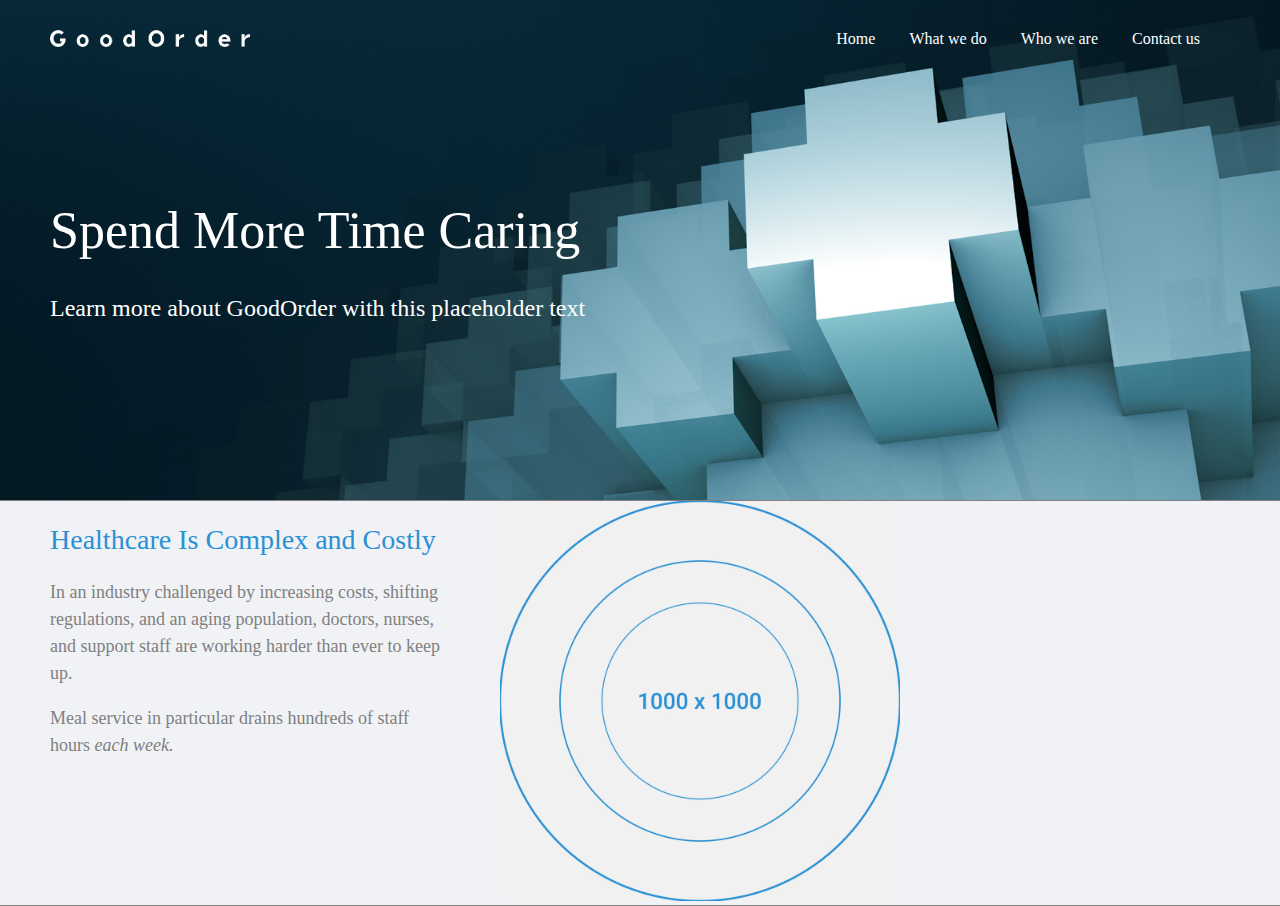
<file: unit_3/index.html>
<!DOCTYPE html>
	<html>
	<head>
		<title>GoodOrder - Spend More Time Caring</title>
		<link rel="stylesheet" type="text/css" href="css/style.css">
	</head>
	<body>

		<div class="banner">

			<img class="logo" src="./images/Logo.png" alt="logo">

			<nav class="topnav">
				<a href="#">Home</a>
				<a href="#">What we do</a>
				<a href="#">Who we are</a>
				<a href="#">Contact us</a>
			</nav>

			<h1 class="banner_title">Spend More Time Caring</h1>
			<h3 class="banner_text">Learn more about GoodOrder with this placeholder text</h3>

		</div>


<div id="group1">
		<div class="group1_text">
			<h2>Healthcare Is Complex and Costly</h2>
				<p>In an industry challenged by increasing costs, shifting regulations, and an aging population, doctors, nurses, and support staff are working harder than ever to keep up.</p>
				<p>Meal service in particular drains hundreds of staff hours <i>each week.</i></p>
		</div>

	<div>
		<img id="image1" src="./images/website_placeholder_image.jpg">
	</div>
</div>



	
	

	</body>
</html>
</file>
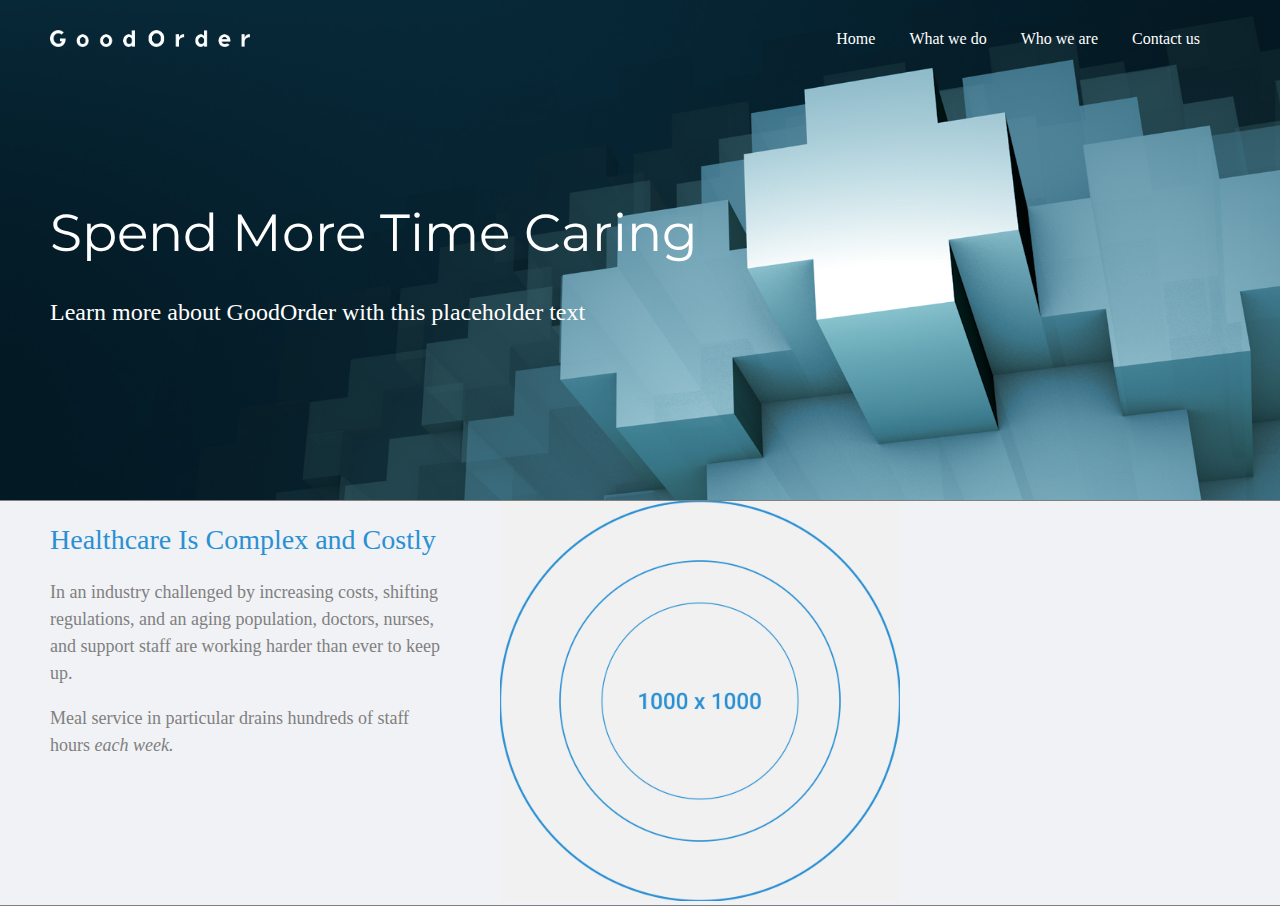
<file: unit_4/index.html>
<!DOCTYPE html>
	<html>
	<head>
		<title>GoodOrder - Spend More Time Caring</title>
		<link rel="stylesheet" type="text/css" href="css/style.css">
		<link href="https://fonts.googleapis.com/css?family=Montserrat" rel="stylesheet">
	</head>
	<body>

		<div class="banner">

			<img class="logo" src="./images/Logo.png" alt="logo">

			<nav class="topnav">
				<a href="#">Home</a>
				<a href="#">What we do</a>
				<a href="#">Who we are</a>
				<a href="#">Contact us</a>
			</nav>

			<h1 class="banner_title">Spend More Time Caring</h1>
			<h3 class="banner_text">Learn more about GoodOrder with this placeholder text</h3>

		</div>


<div id="group1">
		<div class="group1_text">
			<h2>Healthcare Is Complex and Costly</h2>
				<p>In an industry challenged by increasing costs, shifting regulations, and an aging population, doctors, nurses, and support staff are working harder than ever to keep up.</p>
				<p>Meal service in particular drains hundreds of staff hours <i>each week.</i></p>
		</div>

	<div>
		<img id="image1" src="./images/website_placeholder_image.jpg">
	</div>
</div>



	
	

	</body>
</html>
</file>
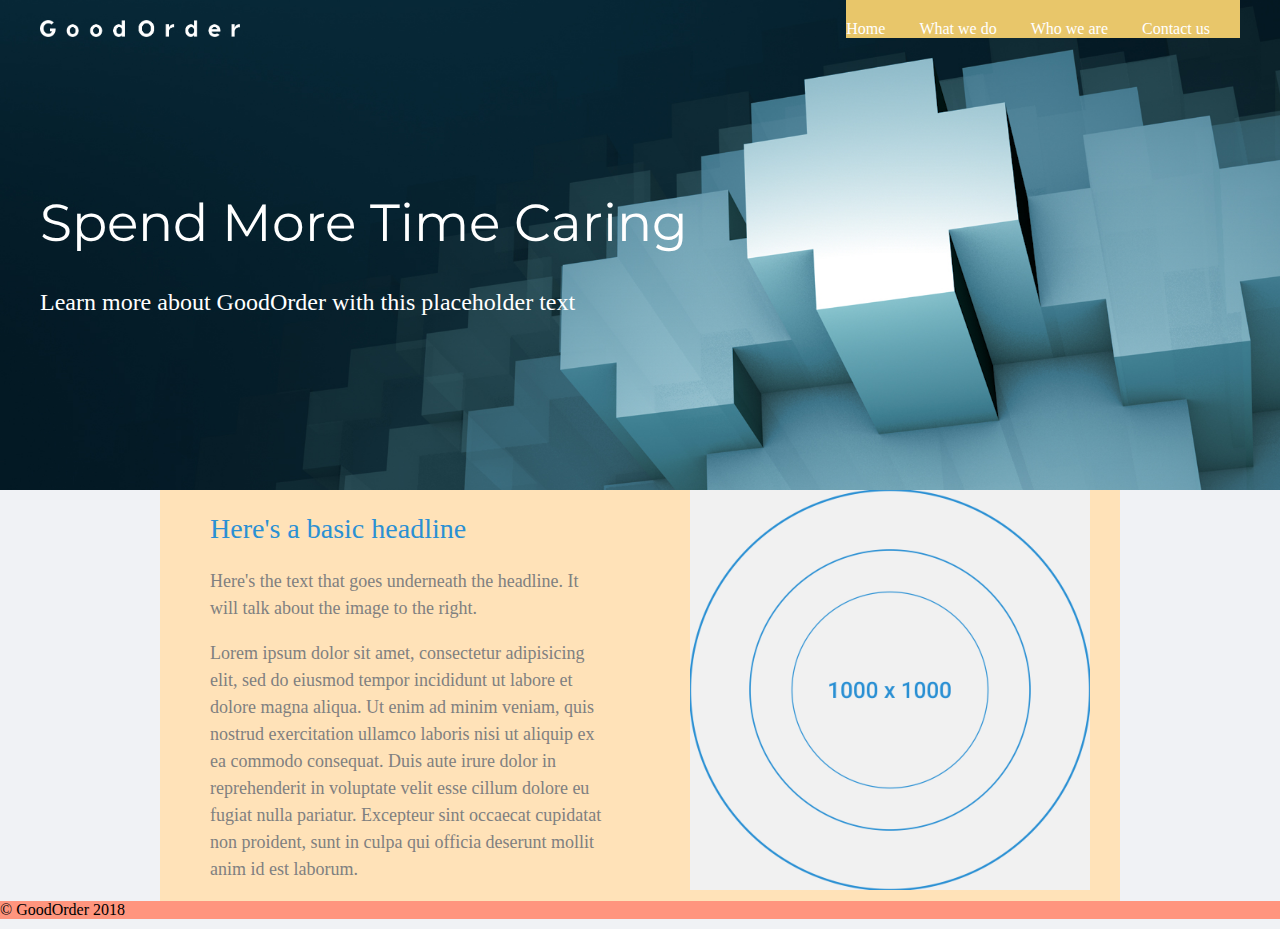
<file: unit_5/index.html>
<!DOCTYPE html>
	<html>
	<head>
		<title>GoodOrder - Spend More Time Caring</title>
		<link rel="stylesheet" type="text/css" href="css/style.css">
		<link href="https://fonts.googleapis.com/css?family=Montserrat" rel="stylesheet">
	</head>
	<body>

<div class="wrapper"></div>

	<header>

			<img class="logo" src="./images/Logo.png" alt="logo">

			<nav class="topnav">
					<a href="#">Home</a>
					<a href="#">What we do</a>
					<a href="#">Who we are</a>
					<a href="#">Contact us</a>
			</nav>

			<h1 class="banner_title">Spend More Time Caring</h1>
			<h3 class="banner_text">Learn more about GoodOrder with this placeholder text</h3>
	</header>

	<main>
		
		<section id="section1">
			<article class="article1">
				<h2>Here's a basic headline</h2>
				<p>Here's the text that goes underneath the headline. It will talk about the image to the right.</p> 
				<p>Lorem ipsum dolor sit amet, consectetur adipisicing elit, sed do eiusmod
				tempor incididunt ut labore et dolore magna aliqua. Ut enim ad minim veniam,
				quis nostrud exercitation ullamco laboris nisi ut aliquip ex ea commodo
				consequat. Duis aute irure dolor in reprehenderit in voluptate velit esse
				cillum dolore eu fugiat nulla pariatur. Excepteur sint occaecat cupidatat non
				proident, sunt in culpa qui officia deserunt mollit anim id est laborum.</p>
			</article>
			<aside>
				<img id="image1" src="./images/website_placeholder_image.jpg">
			</aside>

		</section>


	</main>

	<footer>&copy GoodOrder 2018
	</footer>
</div>


	</body>
</html>
</file>
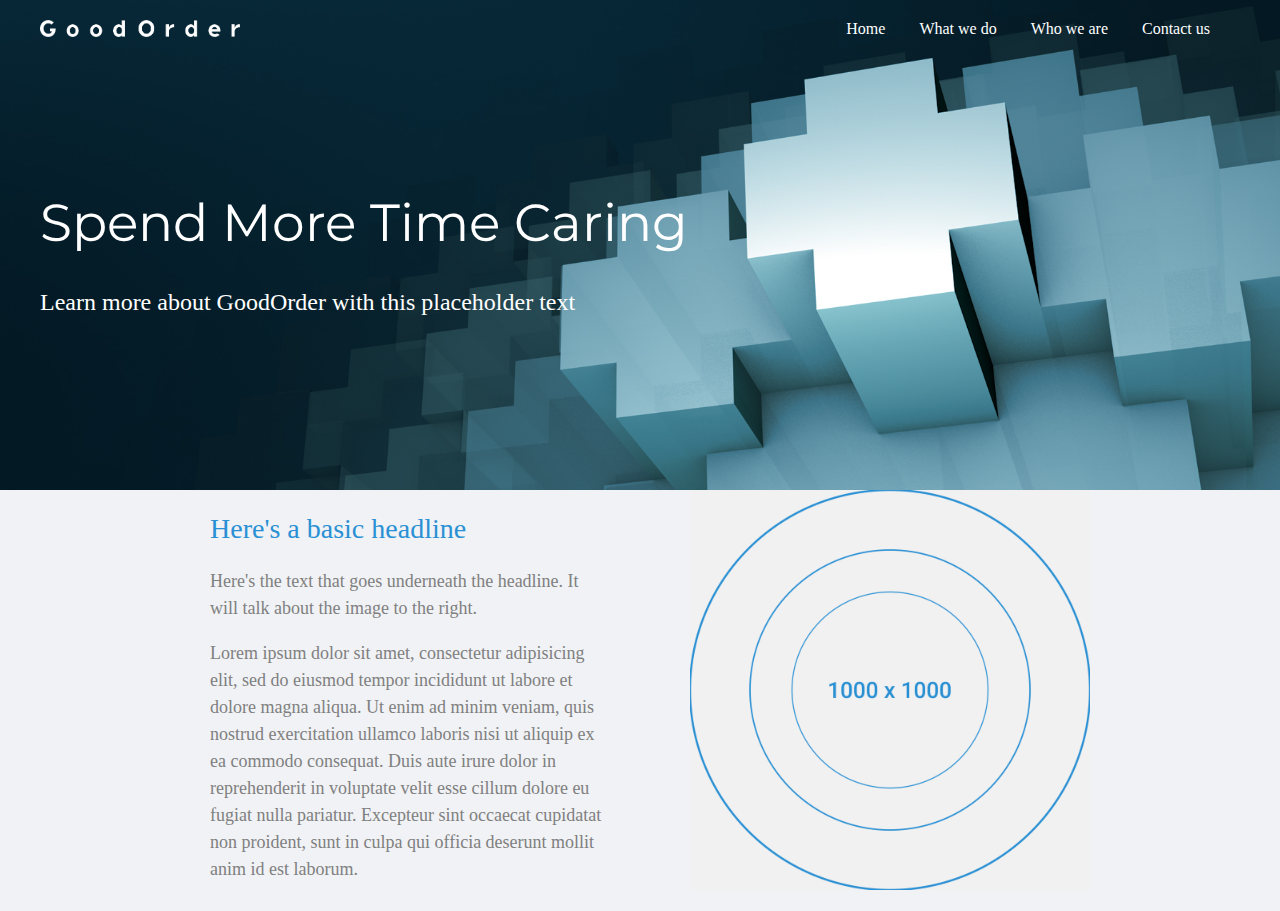
<file: unit_5/index2.html>
<!DOCTYPE html>
	<html>
	<head>
		<title>GoodOrder - Spend More Time Caring</title>
		<link rel="stylesheet" type="text/css" href="css/style2.css">
		<link href="https://fonts.googleapis.com/css?family=Montserrat" rel="stylesheet">
	</head>
	<body>

<div class="wrapper"></div>

	<header>

			<img class="logo" src="./images/Logo.png" alt="logo">

			<nav class="topnav">
					<a href="#">Home</a>
					<a href="#">What we do</a>
					<a href="#">Who we are</a>
					<a href="#">Contact us</a>
			</nav>

			<h1 class="banner_title">Spend More Time Caring</h1>
			<h3 class="banner_text">Learn more about GoodOrder with this placeholder text</h3>
	</header>

	<main>
		
		<section id="section1">
			<article class="article1">
				<h2>Here's a basic headline</h2>
				<p>Here's the text that goes underneath the headline. It will talk about the image to the right.</p> 
				<p>Lorem ipsum dolor sit amet, consectetur adipisicing elit, sed do eiusmod
				tempor incididunt ut labore et dolore magna aliqua. Ut enim ad minim veniam,
				quis nostrud exercitation ullamco laboris nisi ut aliquip ex ea commodo
				consequat. Duis aute irure dolor in reprehenderit in voluptate velit esse
				cillum dolore eu fugiat nulla pariatur. Excepteur sint occaecat cupidatat non
				proident, sunt in culpa qui officia deserunt mollit anim id est laborum.</p>
			</article>
			<aside>
				<img id="image1" src="./images/website_placeholder_image.jpg">
			</aside>

		</section>


	</main>
</div>


	</body>
</html>
</file>
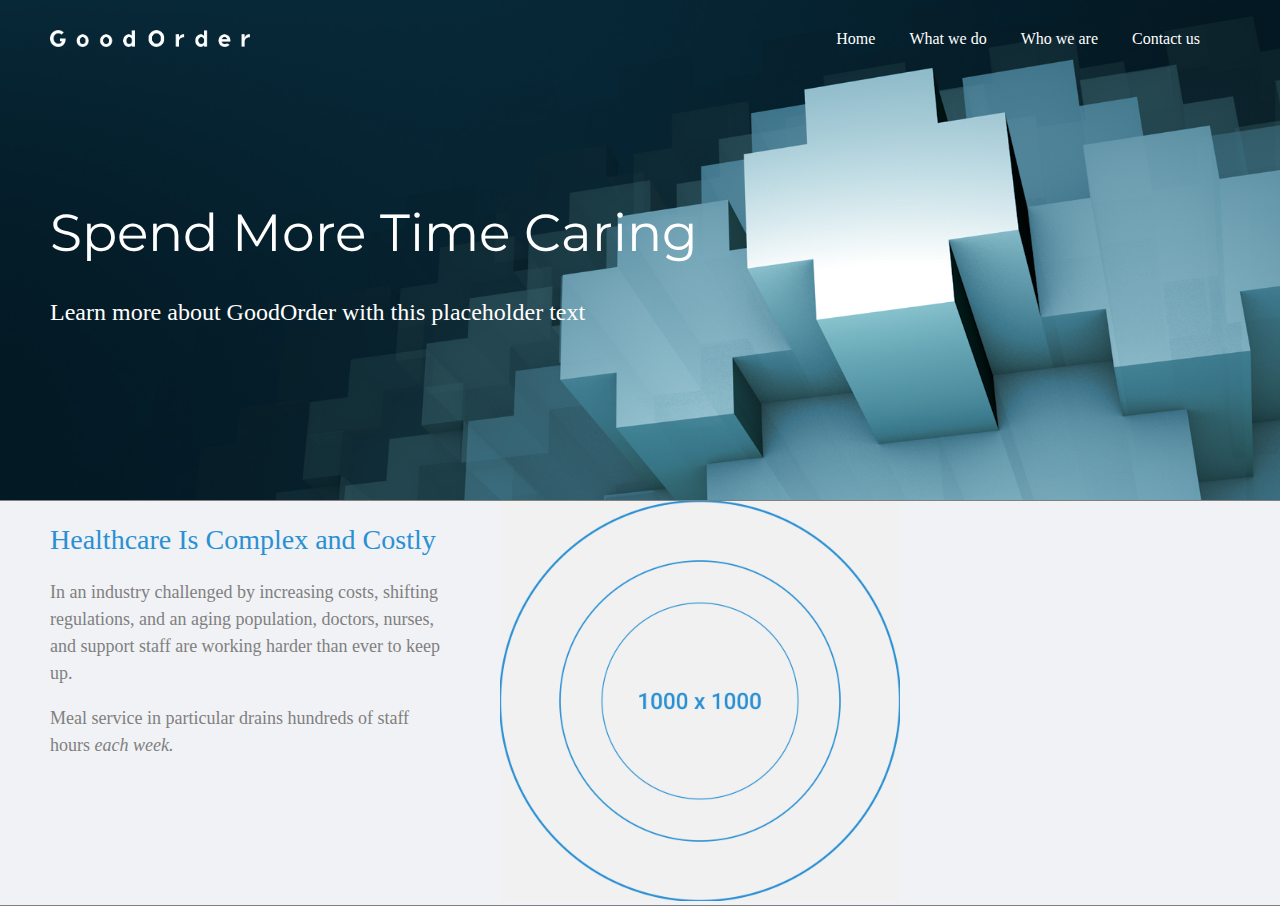
<file: unit_5/index3.html>
<!DOCTYPE html>
	<html>
	<head>
		<title>GoodOrder - Spend More Time Caring</title>
		<link rel="stylesheet" type="text/css" href="css/style3.css">
		<link href="https://fonts.googleapis.com/css?family=Montserrat" rel="stylesheet">
	</head>
	<body>

		<div class="banner">

			<img class="logo" src="./images/Logo.png" alt="logo">

			<nav class="topnav">
				<a href="#">Home</a>
				<a href="#">What we do</a>
				<a href="#">Who we are</a>
				<a href="#">Contact us</a>
			</nav>

			<h1 class="banner_title">Spend More Time Caring</h1>
			<h3 class="banner_text">Learn more about GoodOrder with this placeholder text</h3>

		</div>


<div id="group1">
		<div class="group1_text">
			<h2>Healthcare Is Complex and Costly</h2>
				<p>In an industry challenged by increasing costs, shifting regulations, and an aging population, doctors, nurses, and support staff are working harder than ever to keep up.</p>
				<p>Meal service in particular drains hundreds of staff hours <i>each week.</i></p>
		</div>

	<div>
		<img id="image1" src="./images/website_placeholder_image.jpg">
	</div>
</div>



	
	

	</body>
</html>
</file>
<file: unit_3/css/style.css>
.banner {
	background: url(../images/GoodOrderHeader.jpg);
	background-size: cover;
	background-position: center;
	background-repeat: no-repeat;
	height: 500px;
	padding: 0px;
	margin: 0px 0px;
	}

	.logo {
		margin-left: 50px;
		margin-top: 30px;
		max-width: 200px;
	}

	.banner_title {
		color: #ffffff;
		font-weight: 400;
		position: relative;
		font-size: 52px;
		color: white;
		margin-left: 50px;
		padding-top: 150px;
		padding-bottom: 0px;
		margin-top: 0px;

	}

	.banner_text {
		color: #ffffff;
		font-weight: 100;
		position: relative;
		font-size: 24px;
		margin-left: 50px;
		padding-top: 0px;
	}

	.topnav {
		color: #ffffff;
		font-weight: 100;
		float: right;
		position: relative;
		font-size: 16px;
		margin-right: 50px;
		padding-top: 30px;
	}








#group1 {
  
    border-top: 1px solid gray;
    border-bottom: 1px solid gray;
    background-color: #f0f2f5; 

}
.group1_text {
    float: left;
    display: inline-block;
	word-break: break-word;

}


#image1 {
	
	width: 400px;
	max-width: 40%;
	min-width: 300px;
	padding-left: 50px;
	height: auto;

}

span {
	display: block;
}









h2 {
	color: #2a90d4;
	margin-left: 50px;
	font-weight: 100;
	font-size: 28px;
}

p {
	color: gray;
	margin-left: 50px;
	font-weight: lighter;
	font-size: 18px;
	line-height: 1.5em;
	word-wrap: break-word;
	max-width: 400px;
}

body {
	background-color: #f0f2f5; 
	margin:0;
	padding:0;
	font-family: roboto;
	}

a {
	color: white;
	font-weight: 400;
	text-decoration: none;
	padding-right: 30px;
	}

/* h1 {
	font-size: 48px;
	color: red;
	font-weight: 200;
	padding: 100px 100px;
}
*/
</file>
<file: unit_4/css/style.css>
.banner {
	background: url(../images/GoodOrderHeader.jpg);
	background-size: cover;
	background-position: center;
	background-repeat: no-repeat;
	height: 500px;
	padding: 0px;
	margin: 0px 0px;
	}

	.logo {
		margin-left: 50px;
		margin-top: 30px;
		max-width: 200px;
	}

	.banner_title {
		font-family: 'Montserrat', sans-serif;
		color: #ffffff;
		font-weight: 400;
		position: relative;
		font-size: 52px;
		color: white;
		margin-left: 50px;
		padding-top: 150px;
		padding-bottom: 0px;
		margin-top: 0px;

	}

	.banner_text {
		color: #ffffff;
		font-weight: 100;
		position: relative;
		font-size: 24px;
		margin-left: 50px;
		padding-top: 0px;
	}

	.topnav {
		color: #ffffff;
		font-weight: 100;
		float: right;
		position: relative;
		font-size: 16px;
		margin-right: 50px;
		padding-top: 30px;
	}








#group1 {
  
    border-top: 1px solid gray;
    border-bottom: 1px solid gray;
    background-color: #f0f2f5; 

}
.group1_text {
    float: left;
    display: inline-block;
	word-break: break-word;

}


#image1 {
	
	width: 400px;
	max-width: 40%;
	min-width: 300px;
	padding-left: 50px;
	height: auto;

}

span {
	display: block;
}









h2 {
	color: #2a90d4;
	margin-left: 50px;
	font-weight: 100;
	font-size: 28px;
}

p {
	color: gray;
	margin-left: 50px;
	font-weight: lighter;
	font-size: 18px;
	line-height: 1.5em;
	word-wrap: break-word;
	max-width: 400px;
}

body {
	background-color: #f0f2f5; 
	margin:0;
	padding:0;
	font-family: roboto;
	}

a {
	color: white;
	font-weight: 400;
	text-decoration: none;
	padding-right: 30px;
	}

/* h1 {
	font-size: 48px;
	color: red;
	font-weight: 200;
	padding: 100px 100px;
}
*/
</file>
<file: unit_5/css/style.css>
header {
	background: url(../images/GoodOrderHeader.jpg);
	background-size: cover;
	background-position: center;
	background-repeat: no-repeat;
	height: 500px;
	padding: 0px;
	margin: 0 -10px;
	margin-top: -10px;
	}

	.logo {
		margin-left: 50px;
		margin-top: 30px;
		max-width: 200px;
	}

	.banner_title {
		font-family: 'Montserrat', sans-serif;
		color: #ffffff;
		font-weight: 400;
		position: relative;
		font-size: 52px;
		color: white;
		margin-left: 50px;
		padding-top: 150px;
		padding-bottom: 0px;
		margin-top: 0px;

	}

	.banner_text {
		color: #ffffff;
		font-weight: 100;
		position: relative;
		font-size: 24px;
		margin-left: 50px;
		padding-top: 0px;
	}

	.topnav {
		color: #ffffff;
		font-weight: 100;
		float: right;
		position: relative;
		font-size: 16px;
		margin-right: 50px;
		padding-top: 30px;
		background-color: #E8C66A;
	}


#section1 {

	width: 960px;
	margin: 0 auto;
	background: #FFE2B8;
	overflow: hidden;

}

.article1 {
	width: 480px;
	float: left;
	display: inline-block;
	word-break: break-word;
}

#image1 {
	width: 400px;
	float: left;
	padding-left: 50px;
}

h2 {
	color: #2a90d4;
	margin-left: 50px;
	font-weight: 100;
	font-size: 28px;
}

p {
	color: gray;
	margin-left: 50px;
	font-weight: lighter;
	font-size: 18px;
	line-height: 1.5em;
	word-wrap: break-word;
	max-width: 400px;
}

body {
	background-color: #f0f2f5; 
	margin:0;
	padding:0;
	font-family: roboto;
	}

a {
	color: white;
	font-weight: 400;
	text-decoration: none;
	padding-right: 30px;
	}

	footer {
		background-color: #FF957E;
	}
</file>
<file: unit_5/css/style2.css>
header {
	background: url(../images/GoodOrderHeader.jpg);
	background-size: cover;
	background-position: center;
	background-repeat: no-repeat;
	height: 500px;
	padding: 0px;
	margin: 0 -10px;
	margin-top: -10px;
	}

	.logo {
		margin-left: 50px;
		margin-top: 30px;
		max-width: 200px;
	}

	.banner_title {
		font-family: 'Montserrat', sans-serif;
		color: #ffffff;
		font-weight: 400;
		position: relative;
		font-size: 52px;
		color: white;
		margin-left: 50px;
		padding-top: 150px;
		padding-bottom: 0px;
		margin-top: 0px;

	}

	.banner_text {
		color: #ffffff;
		font-weight: 100;
		position: relative;
		font-size: 24px;
		margin-left: 50px;
		padding-top: 0px;
	}

	.topnav {
		color: #ffffff;
		font-weight: 100;
		float: right;
		position: relative;
		font-size: 16px;
		margin-right: 50px;
		padding-top: 30px;
	}


#section1 {

	width: 960px;
	margin: 0 auto;
	background: #f0f2f5;
	overflow: hidden;

}

.article1 {
	width: 480px;
	float: left;
	   display: inline-block;
	word-break: break-word;



}

#image1 {
	width: 400px;
	float: left;
	padding-left: 50px;
}

h2 {
	color: #2a90d4;
	margin-left: 50px;
	font-weight: 100;
	font-size: 28px;
}

p {
	color: gray;
	margin-left: 50px;
	font-weight: lighter;
	font-size: 18px;
	line-height: 1.5em;
	word-wrap: break-word;
	max-width: 400px;
}

body {
	background-color: #f0f2f5; 
	margin:0;
	padding:0;
	font-family: roboto;
	}

a {
	color: white;
	font-weight: 400;
	text-decoration: none;
	padding-right: 30px;
	}
</file>
<file: unit_5/css/style3.css>
.banner {
	background: url(../images/GoodOrderHeader.jpg);
	background-size: cover;
	background-position: center;
	background-repeat: no-repeat;
	height: 500px;
	padding: 0px;
	margin: 0px 0px;
	}

	.logo {
		margin-left: 50px;
		margin-top: 30px;
		max-width: 200px;
	}

	.banner_title {
		font-family: 'Montserrat', sans-serif;
		color: #ffffff;
		font-weight: 400;
		position: relative;
		font-size: 52px;
		color: white;
		margin-left: 50px;
		padding-top: 150px;
		padding-bottom: 0px;
		margin-top: 0px;

	}

	.banner_text {
		color: #ffffff;
		font-weight: 100;
		position: relative;
		font-size: 24px;
		margin-left: 50px;
		padding-top: 0px;
	}

	.topnav {
		color: #ffffff;
		font-weight: 100;
		float: right;
		position: relative;
		font-size: 16px;
		margin-right: 50px;
		padding-top: 30px;
	}








#group1 {
  
    border-top: 1px solid gray;
    border-bottom: 1px solid gray;
    background-color: #f0f2f5; 

}
.group1_text {
    float: left;
    display: inline-block;
	word-break: break-word;

}


#image1 {
	
	width: 400px;
	max-width: 40%;
	min-width: 300px;
	padding-left: 50px;
	height: auto;

}

span {
	display: block;
}









h2 {
	color: #2a90d4;
	margin-left: 50px;
	font-weight: 100;
	font-size: 28px;
}

p {
	color: gray;
	margin-left: 50px;
	font-weight: lighter;
	font-size: 18px;
	line-height: 1.5em;
	word-wrap: break-word;
	max-width: 400px;
}

body {
	background-color: #f0f2f5; 
	margin:0;
	padding:0;
	font-family: roboto;
	}

a {
	color: white;
	font-weight: 400;
	text-decoration: none;
	padding-right: 30px;
	}

/* h1 {
	font-size: 48px;
	color: red;
	font-weight: 200;
	padding: 100px 100px;
}
*/
</file>
